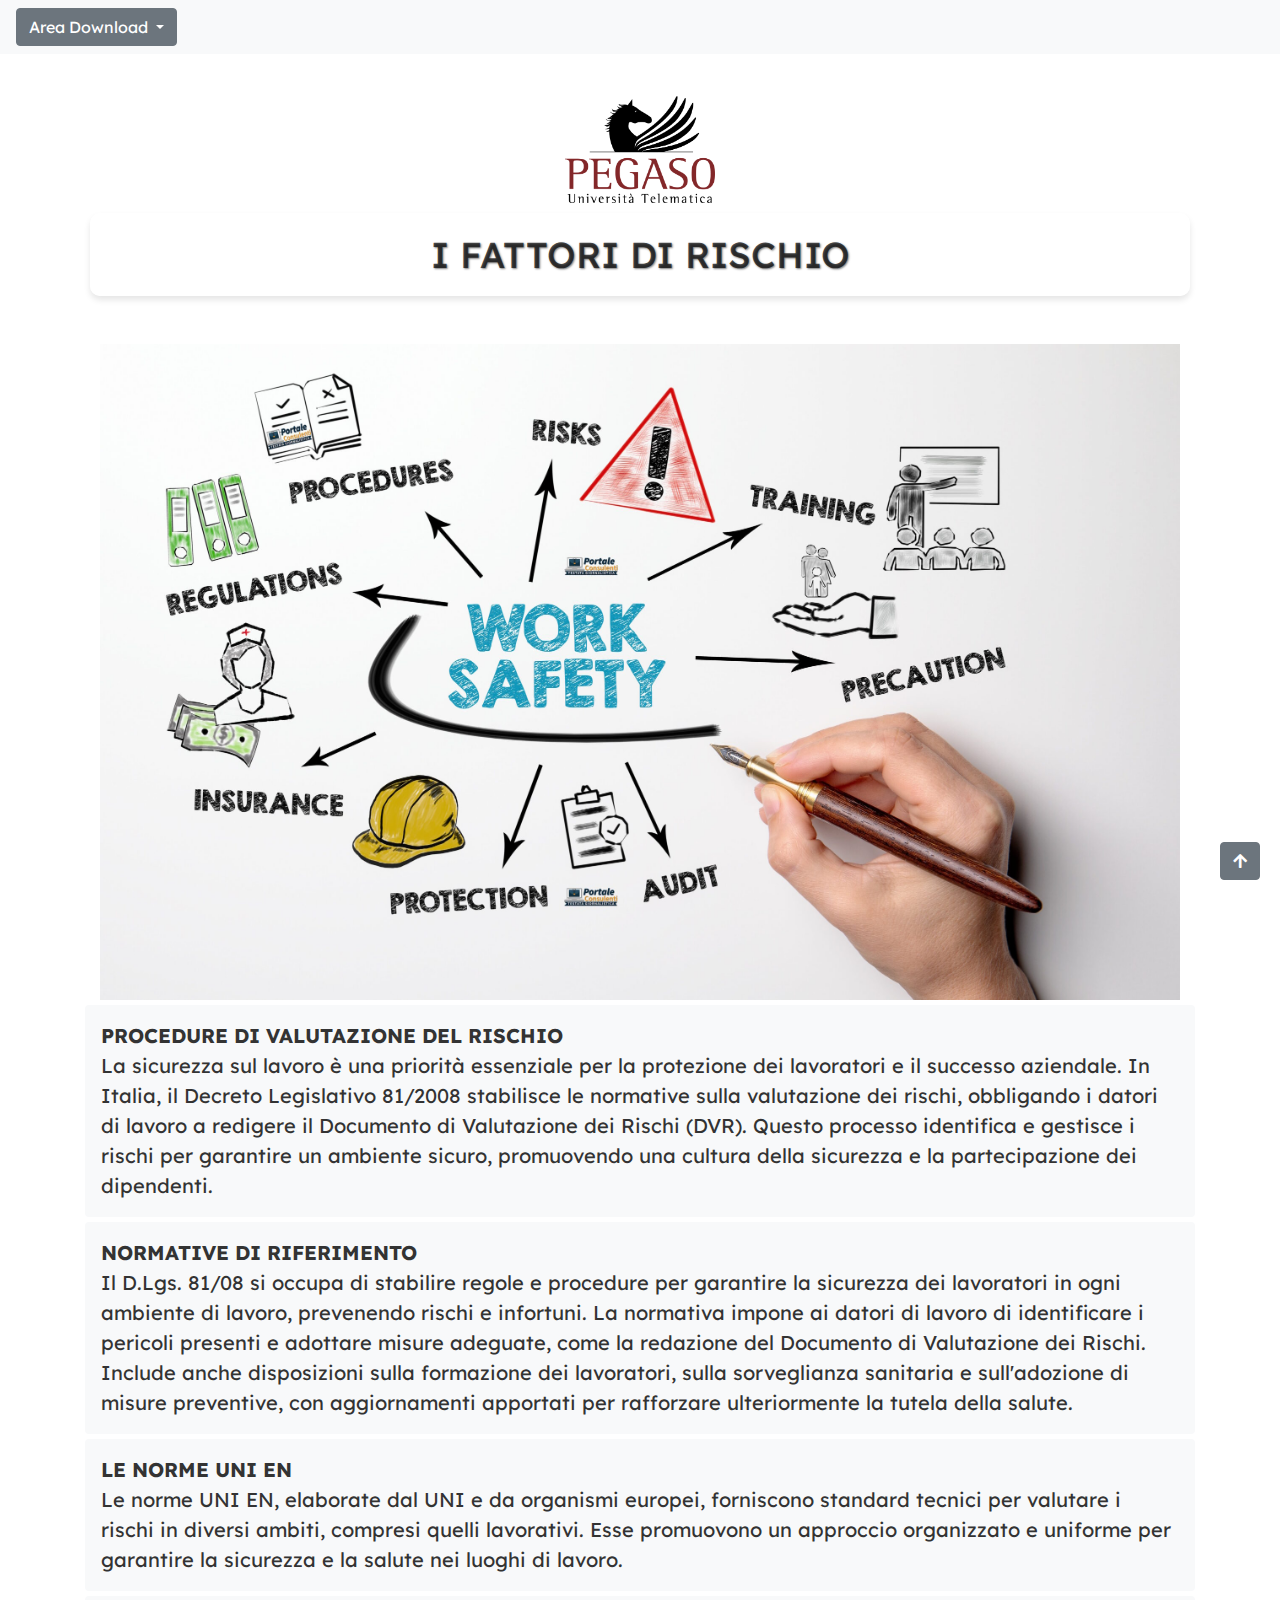
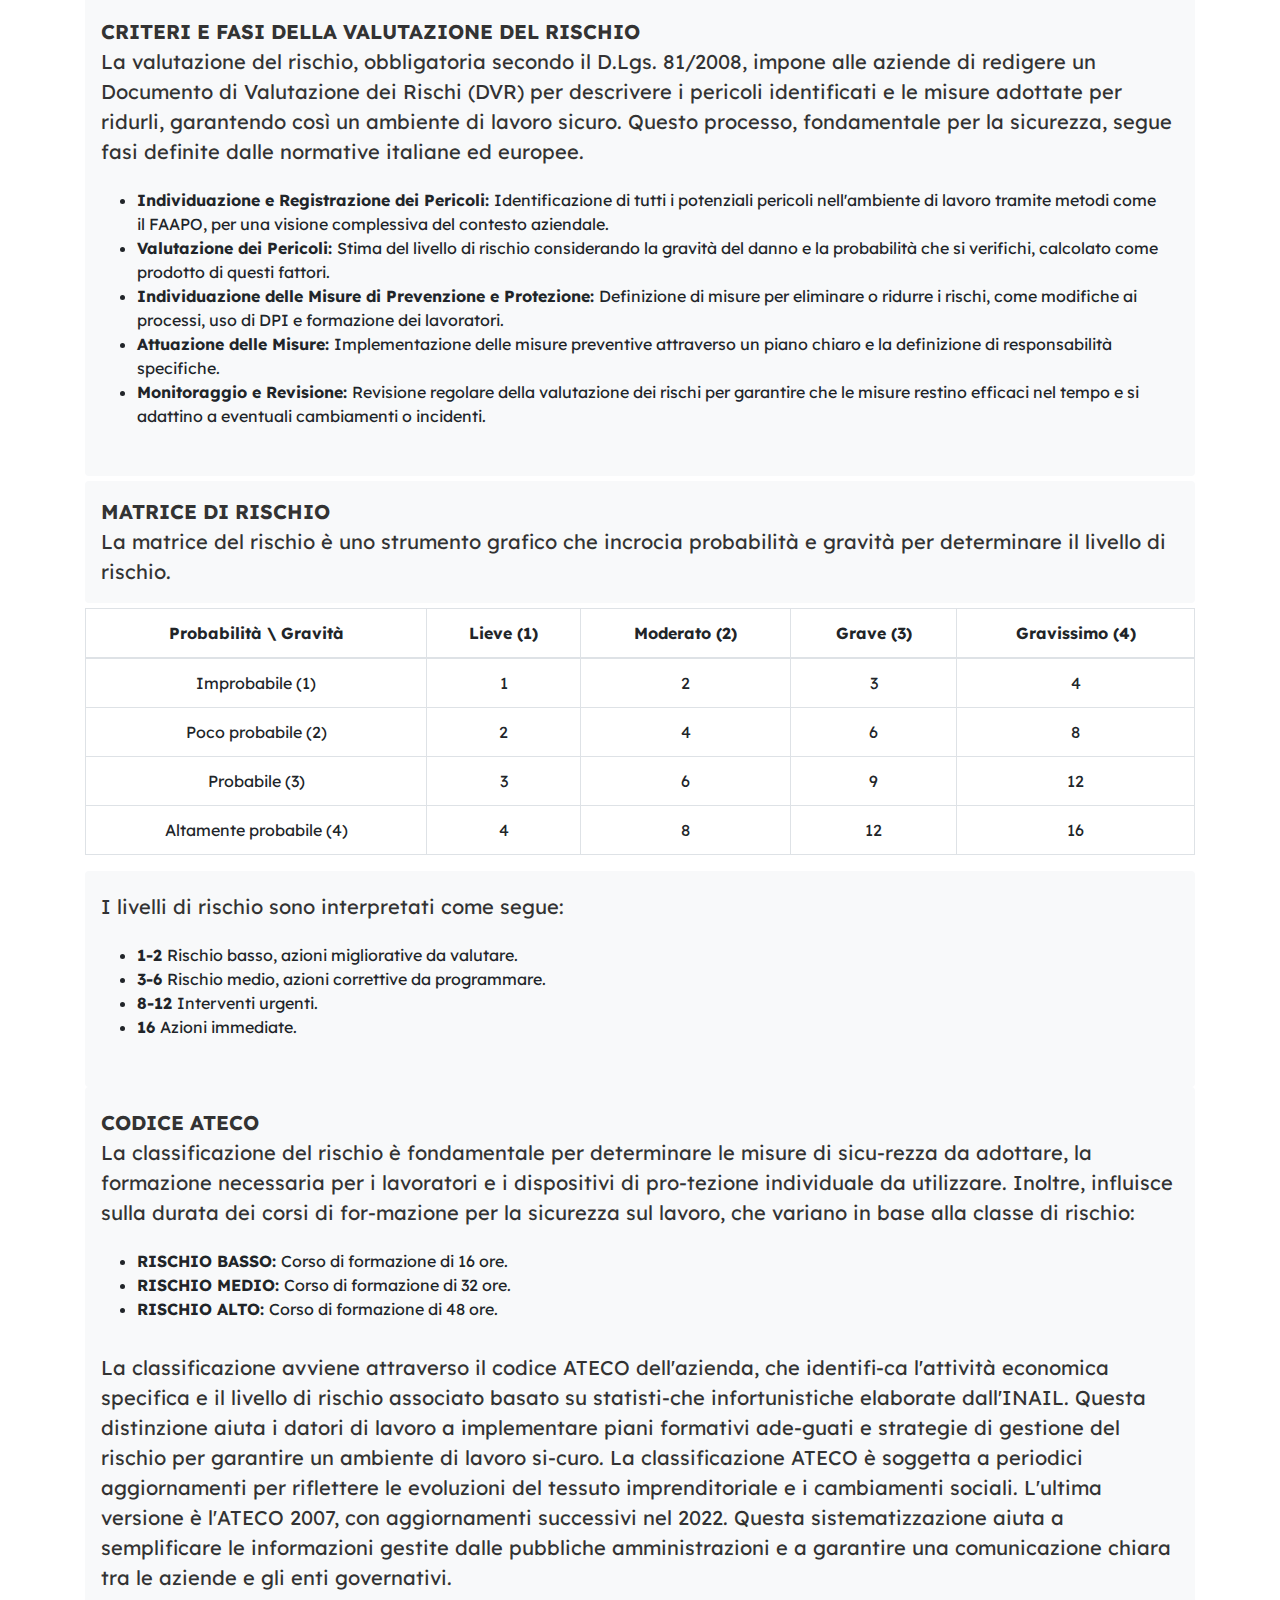
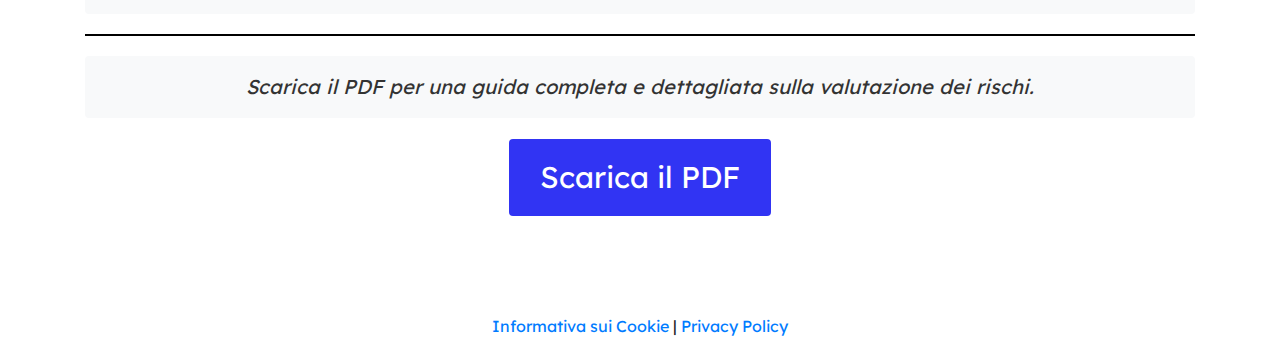
<file: index.html>
<!DOCTYPE html>
<html lang="it">
<head>
    <meta charset="UTF-8">
    <meta name="viewport" content="width=device-width, initial-scale=1.0">

    <title>Fattori di rischio aziendali</title>                                                                 <!-- Titolo della pagina --> 
    
    <link href="https://fonts.googleapis.com/css2?family=Lexend:wght@100..900&display=swap" rel="stylesheet">   <!-- Google Font per utilizzare font Lexend -->    
    <link rel="stylesheet" href="https://stackpath.bootstrapcdn.com/bootstrap/4.5.2/css/bootstrap.min.css">     <!-- Inclusione CSS di Bootstrap -->
    <link rel="stylesheet" href="style.css">                                                                    <!-- Inclusione style.css personale -->
    <link rel="stylesheet" href="https://cdnjs.cloudflare.com/ajax/libs/font-awesome/5.15.4/css/all.min.css">   <!-- FontAwesome per l'utilizzo dell'icona ArrowUp -->


</head>
<body>
    <nav class="navbar navbar-expand-lg navbar-light bg-light fixed-top"> <!-- Aggiunta di Navbar con dropdown per shortcut AreaDownload con parametro Fixedtop per averla sempre visibile -->
            <div class="dropdown">
                <button class="btn btn-secondary dropdown-toggle" type="button" id="dropdownMenuButton" data-toggle="dropdown" aria-haspopup="true" aria-expanded="false">
                    Area Download
                </button>
                <div class="dropdown-menu" aria-labelledby="dropdownMenuButton">
                    <a class="dropdown-item" href="FattoriDiRischio_UNI.pdf" download>Scarica PDF UNIPEGASO</a> <!-- Download del PDF Instestato UNIPEGASO -->
                    <a class="dropdown-item" href="FattoriDiRischio_NoINT.pdf" download>Scarica PDF Senza Intestazione</a> <!-- Download del PDF senza intestazione per aziende-->
                </div>
            </div>
    </nav>
    
    <header class="text-center mt-5 pt-5 ">                                                 <!-- Logo sopra il titolo -->
        <img src="logo.png" alt="Logo del Sito" class="logo">                               <!-- Logo Unipegaso -->
        <h1>I FATTORI DI RISCHIO</h1>
    </header>

    
    <main class="container mt-5">        <!-- Inizio dei paragrafi -->
        
        <div class="col content">
            <img src="sicurezza.jpg" alt="Immagine di persone che lavorano in sicurezza" class="centered-image">
        </div>

        <p id="testo" class="bg-light p-3 rounded text-left">  <!-- Primo paragrafo -->
            <strong>PROCEDURE DI VALUTAZIONE DEL RISCHIO</strong><br>La sicurezza sul lavoro è una priorità 
            essenziale per la protezione dei lavoratori e il successo aziendale. In Italia, il Decreto Legislativo 81/2008 stabilisce le normative sulla valutazione dei rischi, 
            obbligando i datori di lavoro a redigere il Documento di Valutazione dei Rischi (DVR). Questo processo identifica e gestisce i rischi per garantire un ambiente sicuro, 
            promuovendo una cultura della sicurezza e la partecipazione dei dipendenti.</br></p>

        
        <p id="testo" class="bg-light p-3 rounded text-left">  <!-- Secondo paragrafo -->
            <strong>NORMATIVE DI RIFERIMENTO</strong><br>Il D.Lgs. 81/08 si occupa di stabilire regole e procedure per garantire 
            la sicurezza dei lavoratori in ogni ambiente di lavoro, prevenendo rischi e infortuni. La normativa impone ai datori di lavoro di identificare i pericoli presenti e 
            adottare misure adeguate, come la redazione del Documento di Valutazione dei Rischi. Include anche disposizioni sulla formazione dei lavoratori, sulla sorveglianza 
            sanitaria e sull'adozione di misure preventive, con aggiornamenti apportati per rafforzare ulteriormente la tutela della salute.<br></p>

         
        <p id="testo" class="bg-light p-3 rounded text-left">  <!-- Terzo paragrafo -->
            <strong>LE NORME UNI EN</strong><br>Le norme UNI EN, elaborate dal UNI e da organismi europei, forniscono 
            standard tecnici per valutare i rischi in diversi ambiti, compresi quelli lavorativi. Esse promuovono un approccio organizzato e uniforme per garantire la sicurezza e 
            la salute nei luoghi di lavoro.<br></p>

          
        <div id="paragrafo-elenco" class="bg-light p-3 rounded text-left">   <!-- Paragrafo con elenco puntato --> 
            <p><strong>CRITERI E FASI DELLA VALUTAZIONE DEL RISCHIO</strong><br>La valutazione del rischio, obbligatoria secondo il D.Lgs. 81/2008, impone alle aziende di redigere un Documento 
            di Valutazione dei Rischi (DVR) per descrivere i pericoli identificati e le misure adottate per ridurli, garantendo così un ambiente di lavoro sicuro. Questo processo, 
            fondamentale per la sicurezza, segue fasi definite dalle normative italiane ed europee.</br></p>
            <ul class="bg-light p-3 rounded text-left">
                <li><strong>Individuazione e Registrazione dei Pericoli: </strong>Identificazione di tutti i potenziali pericoli nell'ambiente di lavoro tramite metodi come il FAAPO, per una visione complessiva del contesto aziendale.</li>
                <li><strong>Valutazione dei Pericoli: </strong>Stima del livello di rischio considerando la gravità del danno e la probabilità che si verifichi, calcolato come prodotto di questi fattori.</li>
                <li><strong>Individuazione delle Misure di Prevenzione e Protezione: </strong>Definizione di misure per eliminare o ridurre i rischi, come modifiche ai processi, uso di DPI e formazione dei lavoratori.</li>
                <li><strong>Attuazione delle Misure: </strong>Implementazione delle misure preventive attraverso un piano chiaro e la definizione di responsabilità specifiche.</li>
                <li><strong>Monitoraggio e Revisione: </strong>Revisione regolare della valutazione dei rischi per garantire che le misure restino efficaci nel tempo e si adattino a eventuali cambiamenti o incidenti.</li>
            </ul>
        </div>

        
        <p id="tabella" class="bg-light p-3 rounded text-left">      <!-- Paragrafo con tabella matrice -->
                <strong>MATRICE DI RISCHIO</strong><br>La matrice del rischio è uno strumento grafico che incrocia probabilità e gravità per determinare il livello di rischio.</br></p>
            
                    <table border="1" class="table table-bordered">
                        <thead>
                            <tr>
                                <th>Probabilità \ Gravità</th>
                                <th>Lieve (1)</th>
                                <th>Moderato (2)</th>
                                <th>Grave (3)</th>
                                <th>Gravissimo (4)</th>                                
                            </tr>
                        </thead>
                        <tbody>
                            <tr>
                                <td>Improbabile (1)</td>
                                <td>1</td>
                                <td>2</td>
                                <td>3</td>
                                <td>4</td>                                
                            </tr>
                            <tr>
                                <td>Poco probabile (2)</td>
                                <td>2</td>
                                <td>4</td>
                                <td>6</td>
                                <td>8</td>                                
                            </tr>
                            <tr>
                                <td>Probabile (3)</td>
                                <td>3</td>
                                <td>6</td>
                                <td>9</td>
                                <td>12</td>                                
                            </tr>
                            <tr>
                                <td>Altamente probabile (4)</td>
                                <td>4</td>
                                <td>8</td>
                                <td>12</td>
                                <td>16</td>                                
                            </tr>                           
                        </tbody>
                    </table>
                
        
         
        <div id="paragrafo-elenco" class="bg-light p-3 rounded text-left"> <!-- Paragrafo con elenco puntato --> 
            <p>I livelli di rischio sono interpretati come segue:</p>
            <ul class="bg-light p-3 rounded text-left">
                <li><strong>1-2 </strong>Rischio basso, azioni migliorative da valutare.</li>
                <li><strong>3-6 </strong>Rischio medio, azioni correttive da programmare.</li>
                <li><strong>8-12 </strong>Interventi urgenti.</li>
                <li><strong>16 </strong>Azioni immediate.</li>                
            </ul>
        </div>

        <div id="paragrafo-elenco" class="bg-light p-3 rounded text-left"> <!-- Paragrafo con elenco puntato --> 
            <p><strong>CODICE ATECO</strong><br>La classificazione del rischio è fondamentale per determinare le misure di sicu-rezza da adottare, la formazione necessaria 
            per i lavoratori e i dispositivi di pro-tezione individuale da utilizzare. Inoltre, influisce sulla durata dei corsi di for-mazione per la sicurezza sul lavoro, 
            che variano in base alla classe di rischio:</br></p>
            <ul class="bg-light p-3 rounded text-left">
                <li><strong>RISCHIO BASSO: </strong>Corso di formazione di 16 ore.</li>
                <li><strong>RISCHIO MEDIO: </strong>Corso di formazione di 32 ore.</li>
                <li><strong>RISCHIO ALTO: </strong>Corso di formazione di 48 ore.</li>                           
            </ul>
            <p>La classificazione avviene attraverso il codice ATECO dell'azienda, che identifi-ca l'attività economica specifica e il livello di rischio associato basato 
                su statisti-che infortunistiche elaborate dall'INAIL. Questa distinzione aiuta i datori di lavoro a implementare piani formativi ade-guati e strategie di 
                gestione del rischio per garantire un ambiente di lavoro si-curo. La classificazione ATECO è soggetta a periodici aggiornamenti per riflettere le evoluzioni 
                del tessuto imprenditoriale e i cambiamenti sociali. L'ultima versione è l'ATECO 2007, con aggiornamenti successivi nel 2022. Questa sistematizzazione aiuta 
                a semplificare le informazioni gestite dalle pubbliche amministrazioni e a garantire una comunicazione chiara tra le aziende e gli enti governativi. </p>
        </div>

        

        <hr style="border: 1px solid #000; margin: 20px 0;"> <!-- Linea che mi permette di effettuare uno stacco tra i paragrafi e la sezione di download -->

        <p id="testo" class="bg-light p-3 rounded"><em>Scarica il PDF per una guida completa e dettagliata sulla valutazione dei rischi.</em></p>    
        <!-- Pulsante di download -->
        <a href="FattoriDiRischio_UNI.pdf" download class="btn btn-custom mt-3">Scarica il PDF</a>

        <a href="#top" class="btn btn-secondary scroll-to-top">
            <i class="fas fa-arrow-up"></i> <!-- Icona della casetta -->
        </a>

    </main>

    <footer class="text-center mt-5">
        <p>
            <a href="cookie-policy.html" target="_blank">Informativa sui Cookie</a> |
            <a href="privacy-policy.html" target="_blank">Privacy Policy</a>
        </p>
    </footer>
    
    <!-- Script JavaScript di Bootstrap nel body può visualizzare il contenuto della pagina senza attendere il caricamento degli script -->
    <script src="https://code.jquery.com/jquery-3.5.1.slim.min.js"></script>
    <script src="https://cdn.jsdelivr.net/npm/@popperjs/core@2.9.2/dist/umd/popper.min.js"></script>
    <script src="https://stackpath.bootstrapcdn.com/bootstrap/4.5.2/js/bootstrap.min.js"></script>

</body>
</html>
</file>
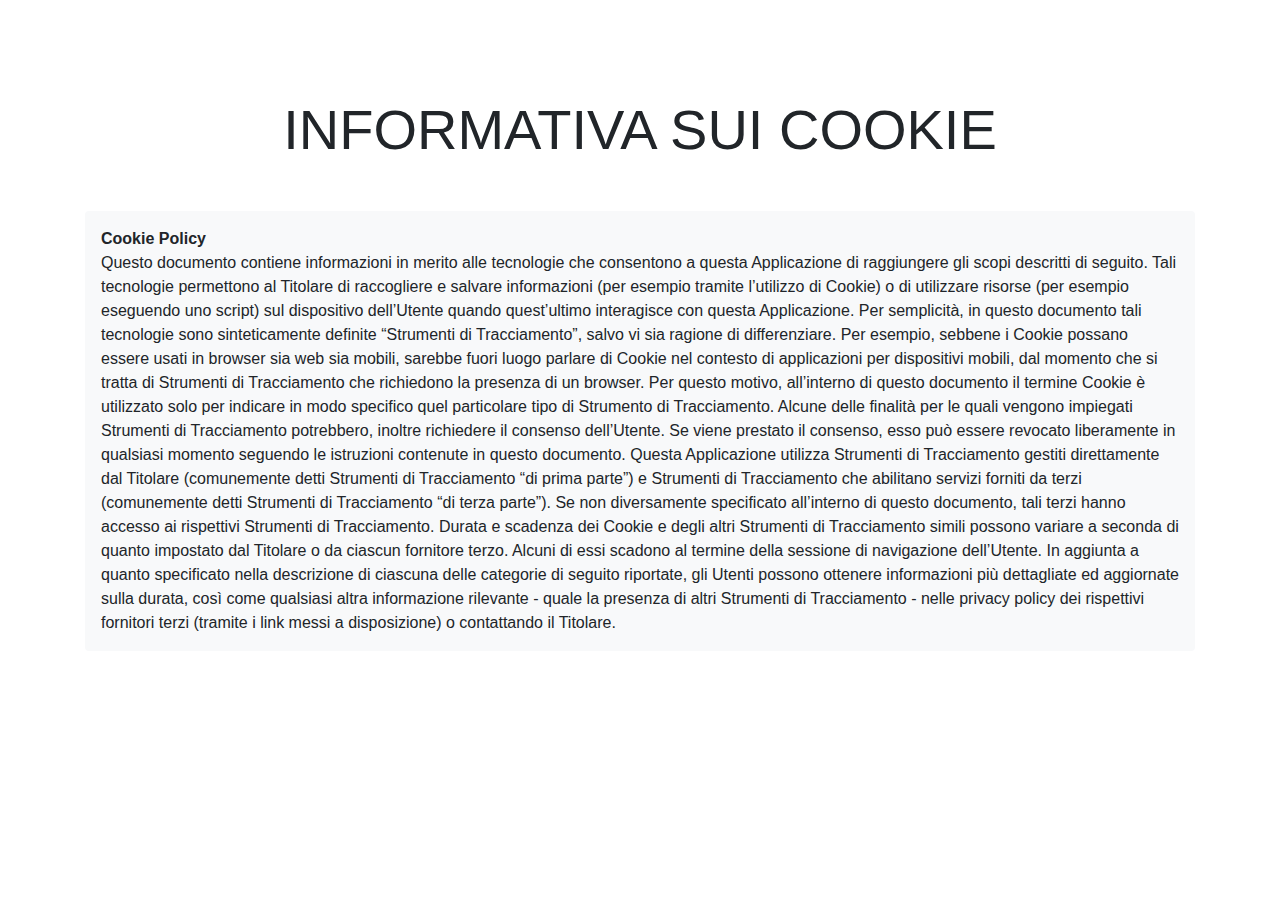
<file: cookie-policy.html>
<!DOCTYPE html>
<html lang="it">
<head>
    <meta charset="UTF-8">
    <meta name="viewport" content="width=device-width, initial-scale=1.0">
    <title>Cookie Policy</title>
    <link rel="stylesheet" href="https://stackpath.bootstrapcdn.com/bootstrap/4.5.2/css/bootstrap.min.css">
</head>
<body>

    <header class="text-center mt-5 pt-5">
        <h1 class="display-4">INFORMATIVA SUI COOKIE</h1>
    </header>

    <main class="container mt-5">
        
        <p id="testo" class="bg-light p-3 rounded text-left">
            <strong>Cookie Policy</strong><br>Questo documento contiene informazioni in merito alle tecnologie che consentono a questa Applicazione di raggiungere gli scopi descritti di seguito. Tali tecnologie permettono al Titolare di raccogliere e salvare informazioni (per esempio tramite l’utilizzo di Cookie) o di utilizzare risorse (per esempio eseguendo uno script) sul dispositivo dell’Utente quando quest’ultimo interagisce con questa Applicazione.
            Per semplicità, in questo documento tali tecnologie sono sinteticamente definite “Strumenti di Tracciamento”, salvo vi sia ragione di differenziare.
            Per esempio, sebbene i Cookie possano essere usati in browser sia web sia mobili, sarebbe fuori luogo parlare di Cookie nel contesto di applicazioni per dispositivi mobili, dal momento che si tratta di Strumenti di Tracciamento che richiedono la presenza di un browser. Per questo motivo, all’interno di questo documento il termine Cookie è utilizzato solo per indicare in modo specifico quel particolare tipo di Strumento di Tracciamento.
            Alcune delle finalità per le quali vengono impiegati Strumenti di Tracciamento potrebbero, inoltre richiedere il consenso dell’Utente. Se viene prestato il consenso, esso può essere revocato liberamente in qualsiasi momento seguendo le istruzioni contenute in questo documento.
            Questa Applicazione utilizza Strumenti di Tracciamento gestiti direttamente dal Titolare (comunemente detti Strumenti di Tracciamento “di prima parte”) e Strumenti di Tracciamento che abilitano servizi forniti da terzi (comunemente detti Strumenti di Tracciamento “di terza parte”). Se non diversamente specificato all’interno di questo documento, tali terzi hanno accesso ai rispettivi Strumenti di Tracciamento.
            Durata e scadenza dei Cookie e degli altri Strumenti di Tracciamento simili possono variare a seconda di quanto impostato dal Titolare o da ciascun fornitore terzo. Alcuni di essi scadono al termine della sessione di navigazione dell’Utente.
            In aggiunta a quanto specificato nella descrizione di ciascuna delle categorie di seguito riportate, gli Utenti possono ottenere informazioni più dettagliate ed aggiornate sulla durata, così come qualsiasi altra informazione rilevante - quale la presenza di altri Strumenti di Tracciamento - nelle privacy policy dei rispettivi fornitori terzi (tramite i link messi a disposizione) o contattando il Titolare.</br></p>
     
</body>
</html>
</file>
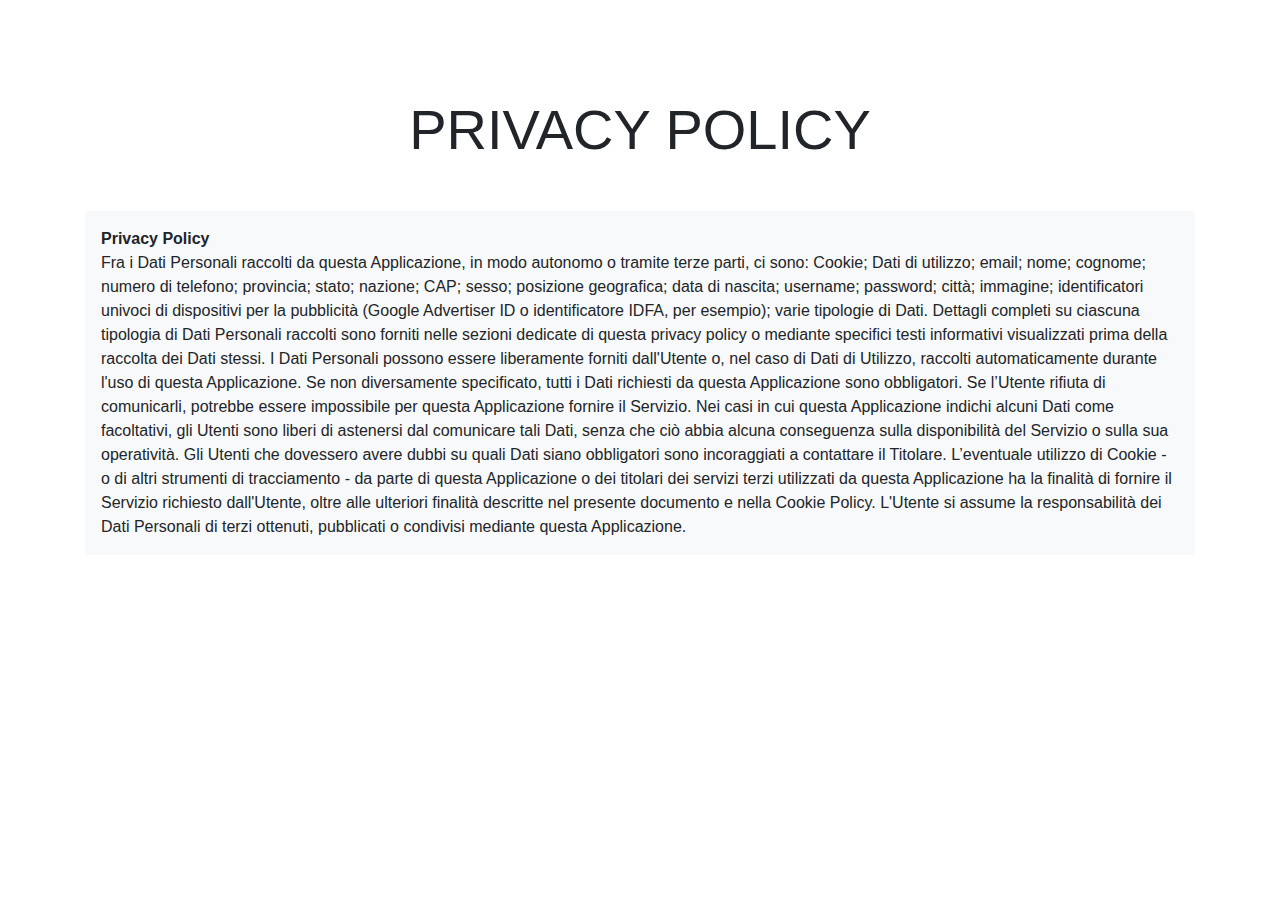
<file: privacy-policy.html>
<!DOCTYPE html>
<html lang="it">
<head>
    <meta charset="UTF-8">
    <meta name="viewport" content="width=device-width, initial-scale=1.0">
    <title>Cookie Policy</title>
    <link rel="stylesheet" href="https://stackpath.bootstrapcdn.com/bootstrap/4.5.2/css/bootstrap.min.css">
</head>
<body>

    <header class="text-center mt-5 pt-5">
        <h1 class="display-4">PRIVACY POLICY</h1>
    </header>

    
    <main class="container mt-5">
        
        <p id="testo" class="bg-light p-3 rounded text-left">
            <strong>Privacy Policy</strong><br>Fra i Dati Personali raccolti da questa Applicazione, in modo autonomo o tramite terze parti, ci sono: Cookie; Dati di utilizzo; email; nome; cognome; numero di telefono; provincia; stato; nazione; CAP; sesso; posizione geografica; data di nascita; username; password; città; immagine; identificatori univoci di dispositivi per la pubblicità (Google Advertiser ID o identificatore IDFA, per esempio); varie tipologie di Dati.
            Dettagli completi su ciascuna tipologia di Dati Personali raccolti sono forniti nelle sezioni dedicate di questa privacy policy o mediante specifici testi informativi visualizzati prima della raccolta dei Dati stessi.
            I Dati Personali possono essere liberamente forniti dall'Utente o, nel caso di Dati di Utilizzo, raccolti automaticamente durante l'uso di questa Applicazione.
            Se non diversamente specificato, tutti i Dati richiesti da questa Applicazione sono obbligatori. Se l’Utente rifiuta di comunicarli, potrebbe essere impossibile per questa Applicazione fornire il Servizio. Nei casi in cui questa Applicazione indichi alcuni Dati come facoltativi, gli Utenti sono liberi di astenersi dal comunicare tali Dati, senza che ciò abbia alcuna conseguenza sulla disponibilità del Servizio o sulla sua operatività.
            Gli Utenti che dovessero avere dubbi su quali Dati siano obbligatori sono incoraggiati a contattare il Titolare.
            L’eventuale utilizzo di Cookie - o di altri strumenti di tracciamento - da parte di questa Applicazione o dei titolari dei servizi terzi utilizzati da questa Applicazione ha la finalità di fornire il Servizio richiesto dall'Utente, oltre alle ulteriori finalità descritte nel presente documento e nella Cookie Policy.
            L'Utente si assume la responsabilità dei Dati Personali di terzi ottenuti, pubblicati o condivisi mediante questa Applicazione.</br></p>     
</body>
</html>
</file>
<file: style.css>
/* Stile generale */
body {
    font-family: 'Lexend', sans-serif; /* Applica il font Lexend a tutto il corpo tramite Google Fonts*/
    background-color: #ffffff83;    /*#f6fafa colore con cui non si vedono i bordi*/
    text-align: center;
}


/* Stile del logo Unipegaso*/
.logo {
    max-width: 150px; /* Limita la larghezza del logo */
}


header h1 {
    margin: 10px auto; /* Centra il titolo e rimuove margini inutili */
    font-size: 36px; /* Dimensione del testo */
    color: #000000b4; /* Colore del testo */
    text-shadow: 1px 1px 2px rgba(0, 0, 0, 0.5); /* Ombra per migliorare leggibilità */
    background-color: rgba(255, 255, 255, 0.8); /* Sfondo bianco trasparente */
    padding: 20px; /* Spaziatura interna per il contenuto */
    border-radius: 10px; /* Arrotonda gli angoli dello sfondo */
    max-width: 1100px; /* Larghezza massima uguale ai paragrafi */
    box-shadow: 0px 4px 6px rgba(0, 0, 0, 0.1); /* Aggiunge una leggera ombra per effetto visivo */
}


/* Stile del testo modificabile */
main p {
    margin: 5px auto;
    font-size: 20px;
    /*max-width: 1000px; /* Limita la larghezza del testo */
    /*background-color: rgba(255, 255, 255, 0.8); /* Sfondo bianco trasparente */
    color: #333; /* Colore del testo scuro */
}


.btn-custom {  /* MODIFICA IL PULSANTE DI DOWNLOAD CON LA FUNZIONE DI BOOTSTRAP CUSTOM */
    font-family: 'Lexend', sans-serif; /* Applica Lexend ai pulsanti */
    background-color: #3134f3; /* Colore verde personalizzato */
    color: white;
    font-size: 30px; /* Dimensione del font personalizzata */
    padding: 15px 30px; /* Maggiore padding per un pulsante più grande */
    margin-bottom: 50px; /* Aggiunge spazio sotto al pulsante */
}


/* Stile per l'elenco puntato */
#paragrafo-elenco ul {
    margin-left: 20px; /* Aggiunge margine a sinistra per indentare l'elenco */
}


/* Stile per il pulsante "Torna all'inizio" */
   .scroll-to-top {
    position: fixed;
    bottom: 20px; /* Distanza dal fondo della pagina */
    right: 20px; /* Distanza dal lato destro della pagina */
}


/* Stile per l'immagine centrata */
.centered-image {
    display: block; /* Rende l'immagine un elemento a blocco */
    width: 100%; /* Larghezza dell'immagine */
}
</file>
